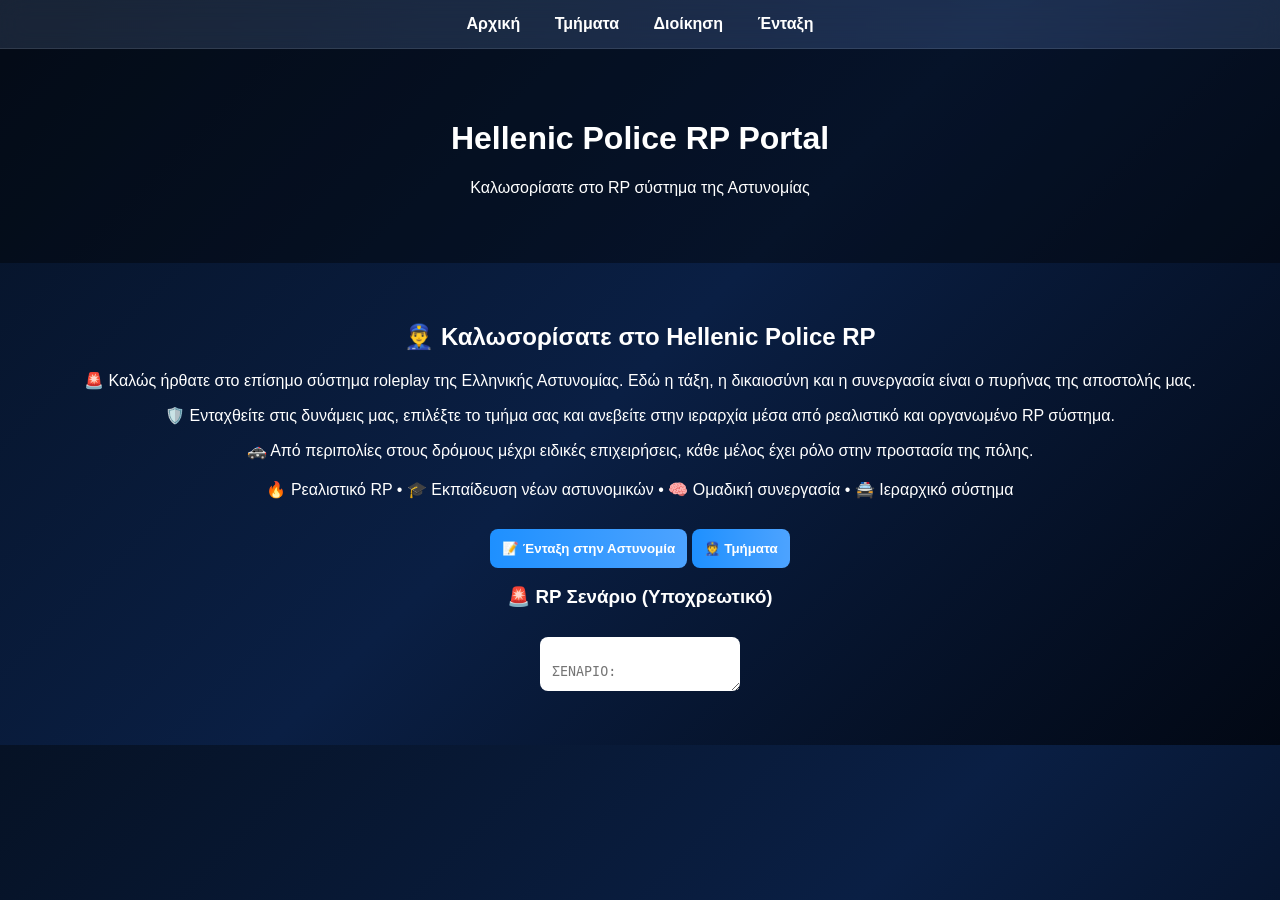
<file: index.html>
<!DOCTYPE html>
<html lang="el">
<head>
  <meta charset="UTF-8">
  <title>Police RP - Αρχική</title>
  <link rel="stylesheet" href="style.css">
</head>

<body>

<nav>
  <a href="index.html">Αρχική</a>
  <a href="units.html">Τμήματα</a>
  <a href="admin.html">Διοίκηση</a>
  <a href="join.html">Ένταξη</a>
</nav>

<header>
  <h1>Hellenic Police RP Portal</h1>
  <p>Καλωσορίσατε στο RP σύστημα της Αστυνομίας</p>
</header>

<!-- 👇 ΕΔΩ ΕΙΝΑΙ ΤΟ ΝΕΟ WELCOME SECTION -->
<section class="section">
  <h2>👮‍♂️ Καλωσορίσατε στο Hellenic Police RP</h2>

  <p>
    🚨 Καλώς ήρθατε στο επίσημο σύστημα roleplay της Ελληνικής Αστυνομίας.
    Εδώ η τάξη, η δικαιοσύνη και η συνεργασία είναι ο πυρήνας της αποστολής μας.
  </p>

  <p>
    🛡️ Ενταχθείτε στις δυνάμεις μας, επιλέξτε το τμήμα σας και ανεβείτε στην ιεραρχία
    μέσα από ρεαλιστικό και οργανωμένο RP σύστημα.
  </p>

  <p>
    🚓 Από περιπολίες στους δρόμους μέχρι ειδικές επιχειρήσεις,
    κάθε μέλος έχει ρόλο στην προστασία της πόλης.
  </p>

  <div style="margin-top:20px;">
    <span>🔥 Ρεαλιστικό RP</span> • 
    <span>🎓 Εκπαίδευση νέων αστυνομικών</span> • 
    <span>🧠 Ομαδική συνεργασία</span> • 
    <span>🚔 Ιεραρχικό σύστημα</span>
  </div>

  <div style="margin-top:30px;">
    <button onclick="location.href='join.html'">📝 Ένταξη στην Αστυνομία</button>
    <button onclick="location.href='units.html'">👮 Τμήματα</button>
  </div>
<h3>🚨 RP Σενάριο (Υποχρεωτικό)</h3>

<textarea placeholder="
ΣΕΝΑΡΙΟ:

Βρίσκεσαι σε περιπολία Άμεσης Δράσης και λαμβάνεις κλήση για ένοπλη ληστεία σε κατάστημα.

Όταν φτάνεις στο σημείο:
- Ο δράστης κρατάει όμηρο έναν πολίτη
- Υπάρχει πανικός στο σημείο
- Δεν υπάρχει ακόμα backup

👉 ΠΕΡΙΓΡΑΨΕ ΒΗΜΑ-ΒΗΜΑ:
- Τι κάνεις πρώτα;
- Πώς επικοινωνείς;
- Πότε ζητάς ενισχύσεις;
- Πώς λήγεις το περιστατικό χωρίς να χαθεί ζωή;
" required></textarea>
</section>

</body>
</html>
</file>
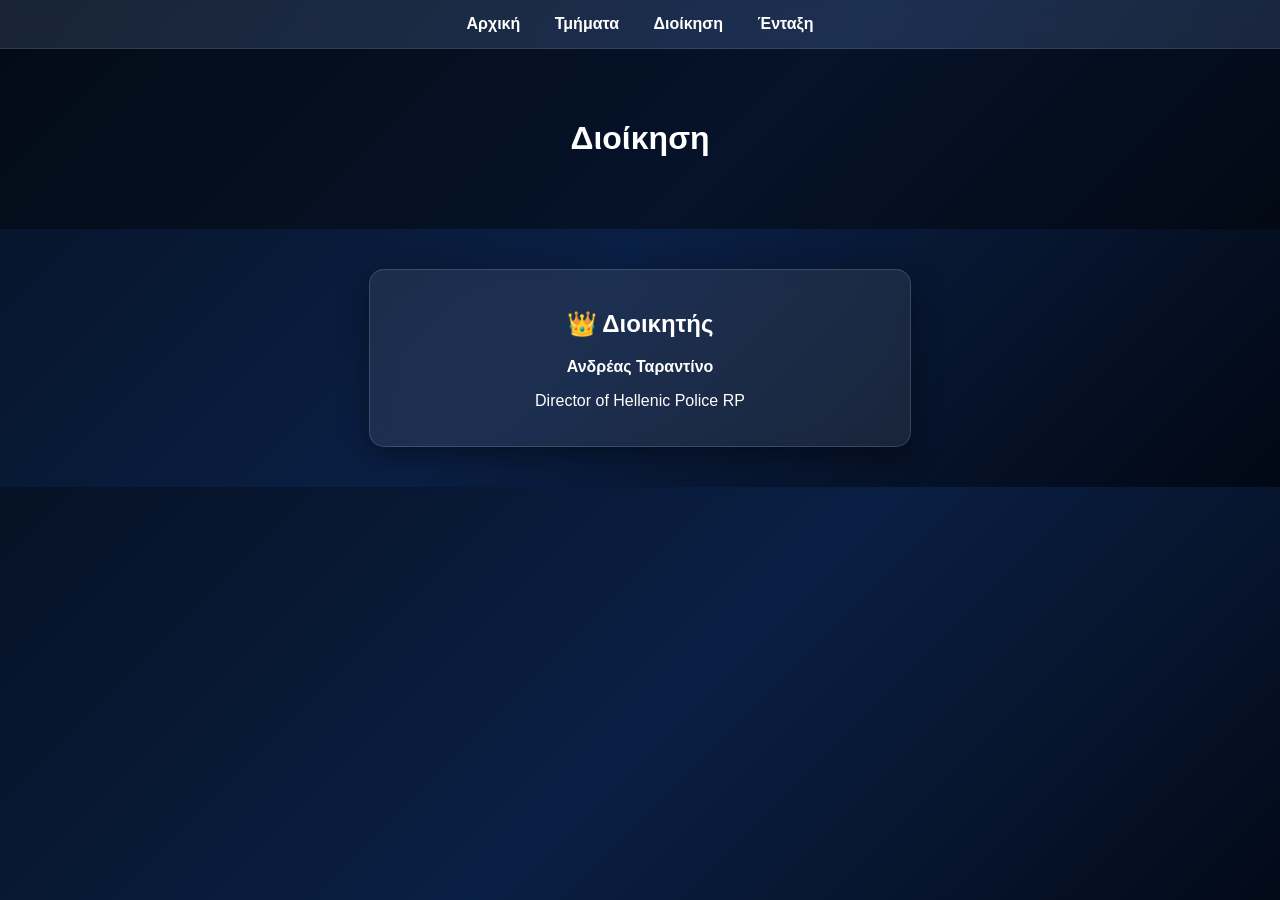
<file: admin.html>
<!DOCTYPE html>
<html lang="el">
<head>
  <meta charset="UTF-8">
  <title>Διοίκηση</title>
  <link rel="stylesheet" href="style.css">
</head>

<body>

<nav>
  <a href="index.html">Αρχική</a>
  <a href="units.html">Τμήματα</a>
  <a href="admin.html">Διοίκηση</a>
  <a href="join.html">Ένταξη</a>
</nav>

<header>
  <h1>Διοίκηση</h1>
</header>

<section class="section">

  <div class="card big">
    <h2>👑 Διοικητής</h2>
    <p><b>Ανδρέας Ταραντίνο</b></p>
    <p>Director of Hellenic Police RP</p>
  </div>

</section>

</body>
</html>
</file>
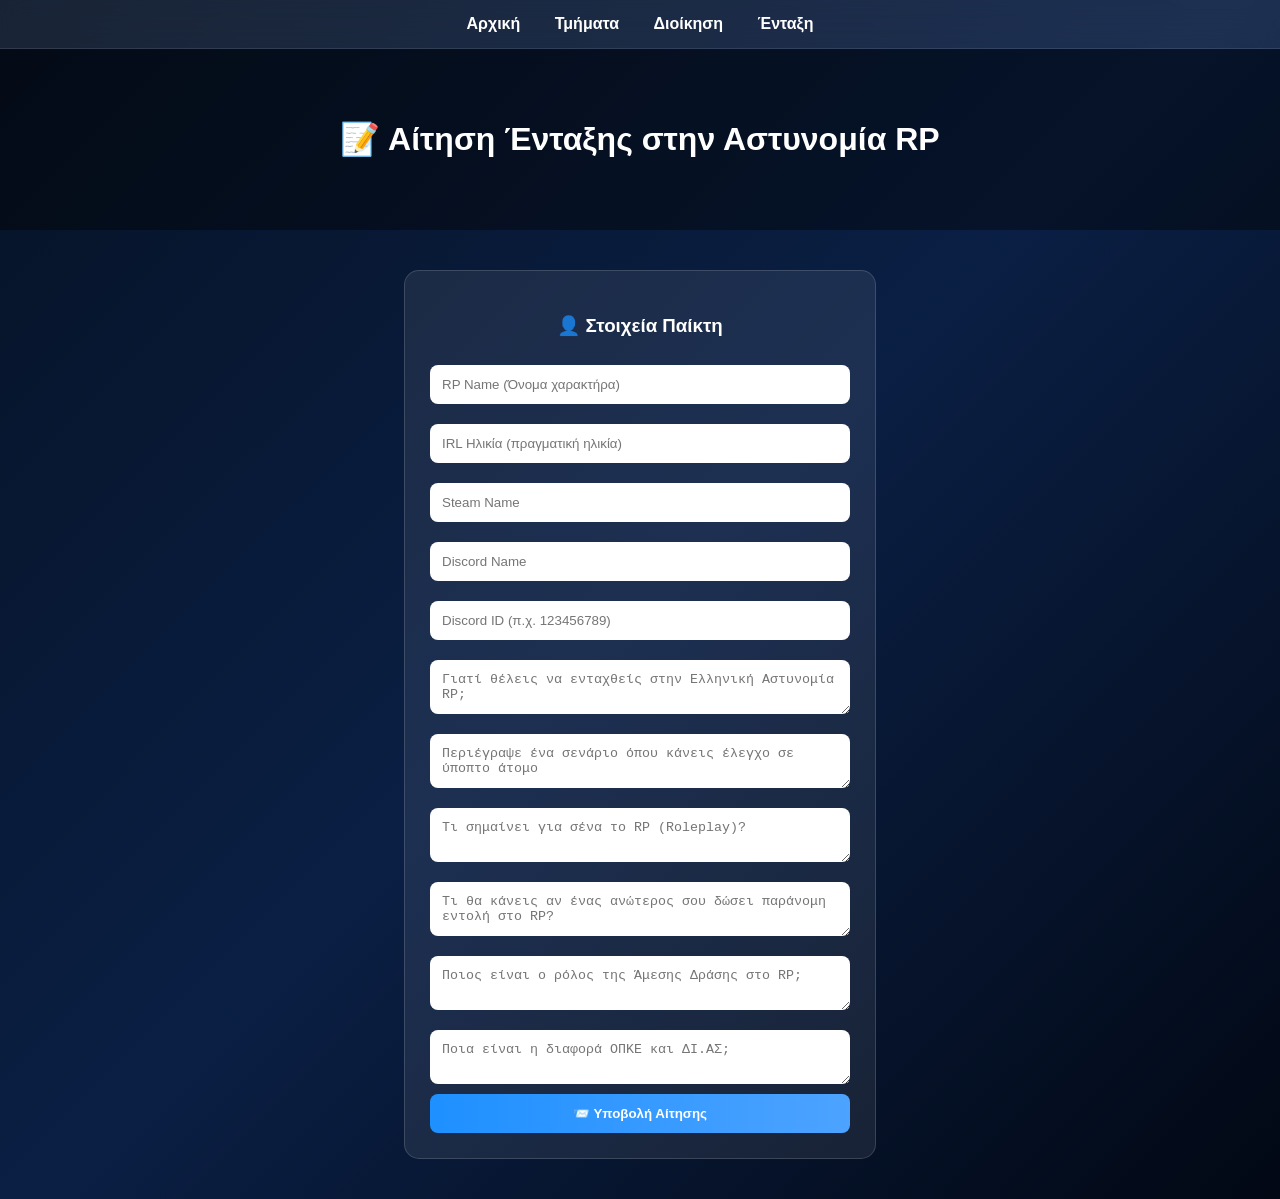
<file: join.html>
<!DOCTYPE html>
<html lang="el">
<head>
  <meta charset="UTF-8">
  <title>Αίτηση Ένταξης</title>
  <link rel="stylesheet" href="style.css">
</head>

<body>

<nav>
  <a href="index.html">Αρχική</a>
  <a href="units.html">Τμήματα</a>
  <a href="admin.html">Διοίκηση</a>
  <a href="join.html">Ένταξη</a>
</nav>

<header>
  <h1>📝 Αίτηση Ένταξης στην Αστυνομία RP</h1>
</header>

<section class="section">

<form onsubmit="submitForm(event)">

  <h3>👤 Στοιχεία Παίκτη</h3>

  <input type="text" placeholder="RP Name (Όνομα χαρακτήρα)" required>

  <input type="number" placeholder="IRL Ηλικία (πραγματική ηλικία)" required>

  <input type="text" placeholder="Steam Name" required>

  <input type="text" placeholder="Discord Name" required>

  <input type="text" placeholder="Discord ID (π.χ. 123456789)" required>

  <textarea placeholder="Γιατί θέλεις να ενταχθείς στην Ελληνική Αστυνομία RP;" required></textarea>

  <textarea placeholder="Περιέγραψε ένα σενάριο όπου κάνεις έλεγχο σε ύποπτο άτομο" required></textarea>

  <textarea placeholder="Τι σημαίνει για σένα το RP (Roleplay)?" required></textarea>

  <textarea placeholder="Τι θα κάνεις αν ένας ανώτερος σου δώσει παράνομη εντολή στο RP?" required></textarea>

  <textarea placeholder="Ποιος είναι ο ρόλος της Άμεσης Δράσης στο RP;" required></textarea>

  <textarea placeholder="Ποια είναι η διαφορά ΟΠΚΕ και ΔΙ.ΑΣ;" required></textarea>

  <button type="submit">📨 Υποβολή Αίτησης</button>

</form>

</section>

</body>
</html>
</file>
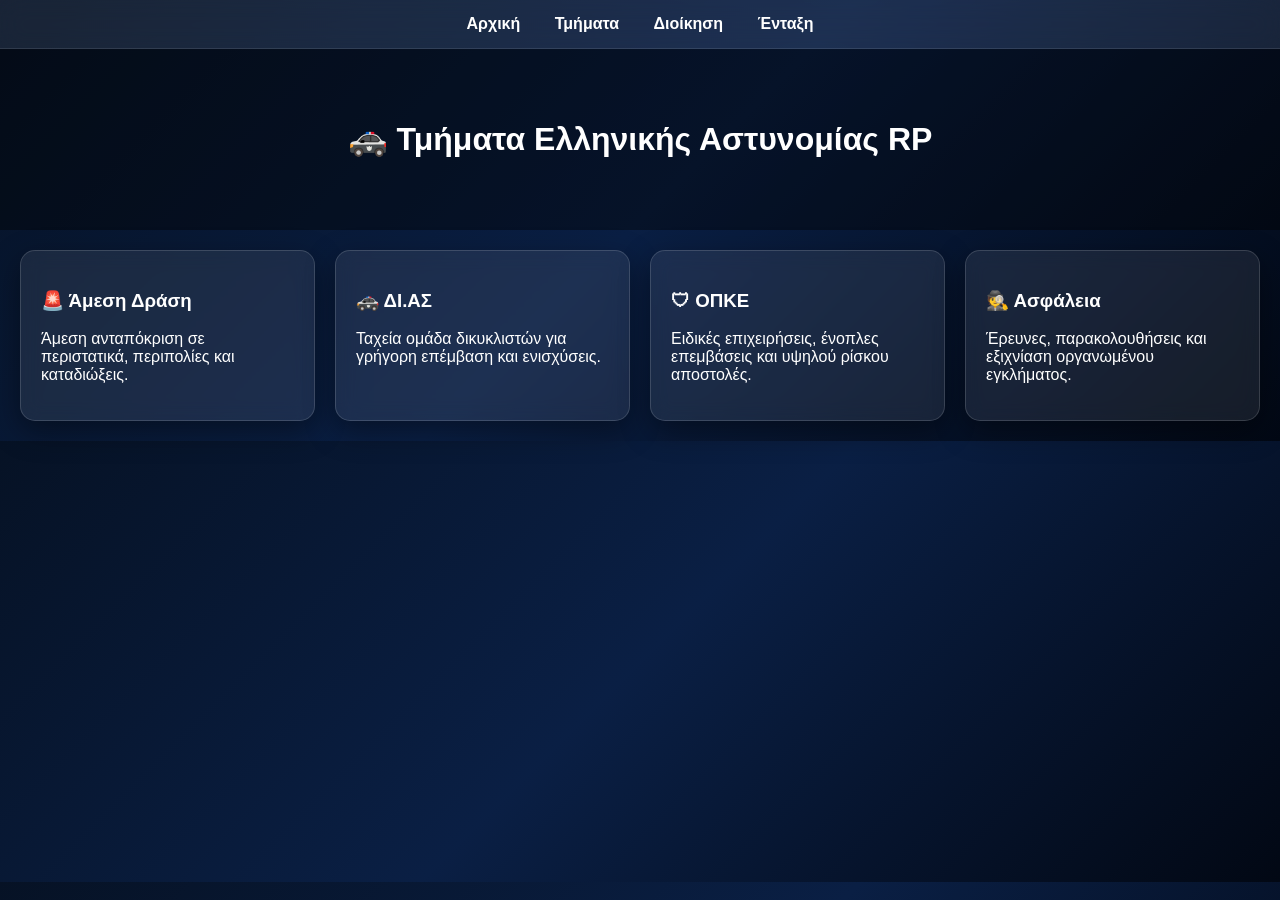
<file: units.html>
<!DOCTYPE html>
<html lang="el">
<head>
  <meta charset="UTF-8">
  <title>Τμήματα</title>
  <link rel="stylesheet" href="style.css">
</head>

<body>

<nav>
  <a href="index.html">Αρχική</a>
  <a href="units.html">Τμήματα</a>
  <a href="admin.html">Διοίκηση</a>
  <a href="join.html">Ένταξη</a>
</nav>

<header>
  <h1>🚓 Τμήματα Ελληνικής Αστυνομίας RP</h1>
</header>

<section class="grid">

  <!-- 🚨 ΑΜΕΣΗ ΔΡΑΣΗ -->
  <a class="card link" href="units/amesi-drasi.html">
    <h3>🚨 Άμεση Δράση</h3>
    <p>Άμεση ανταπόκριση σε περιστατικά, περιπολίες και καταδιώξεις.</p>
  </a>

  <!-- 🚓 ΔΙ.ΑΣ -->
  <a class="card link" href="units/dias.html">
    <h3>🚓 ΔΙ.ΑΣ</h3>
    <p>Ταχεία ομάδα δικυκλιστών για γρήγορη επέμβαση και ενισχύσεις.</p>
  </a>

  <!-- 🛡 ΟΠΚΕ -->
  <a class="card link" href="units/opke.html">
    <h3>🛡 ΟΠΚΕ</h3>
    <p>Ειδικές επιχειρήσεις, ένοπλες επεμβάσεις και υψηλού ρίσκου αποστολές.</p>
  </a>

  <!-- 🕵️ ΑΣΦΑΛΕΙΑ -->
  <a class="card link" href="units/asfaleia.html">
    <h3>🕵️ Ασφάλεια</h3>
    <p>Έρευνες, παρακολουθήσεις και εξιχνίαση οργανωμένου εγκλήματος.</p>
  </a>

</section>

</body>
</html>
</file>
<file: style.css>
body {
  margin: 0;
  font-family: 'Segoe UI', Arial;
  background: linear-gradient(135deg, #061225, #0a1f44, #020814);
  color: white;
}

/* NAV */
nav {
  background: rgba(255,255,255,0.08);
  backdrop-filter: blur(12px);
  padding: 15px;
  text-align: center;
  border-bottom: 1px solid rgba(255,255,255,0.1);
}

nav a {
  color: white;
  text-decoration: none;
  margin: 0 15px;
  font-weight: bold;
  transition: 0.3s;
}

nav a:hover {
  color: #4da3ff;
  text-shadow: 0 0 10px #4da3ff;
}

/* HEADER */
header {
  text-align: center;
  padding: 50px 20px;
  background: rgba(0,0,0,0.4);
}

/* SECTION */
.section {
  padding: 40px;
  text-align: center;
}

/* GRID */
.grid {
  display: grid;
  grid-template-columns: repeat(auto-fit, minmax(220px, 1fr));
  gap: 20px;
  padding: 20px;
}

/* CARD */
.card {
  background: rgba(255,255,255,0.08);
  border: 1px solid rgba(255,255,255,0.15);
  border-radius: 15px;
  padding: 20px;
  transition: 0.3s;
  backdrop-filter: blur(10px);
  box-shadow: 0 10px 30px rgba(0,0,0,0.4);
}

.card:hover {
  transform: translateY(-8px);
  border: 1px solid #4da3ff;
  box-shadow: 0 0 25px #4da3ff;
}

.card.big {
  max-width: 500px;
  margin: auto;
}

/* LINKS CARDS */
.card.link {
  display: block;
  text-decoration: none;
  color: white;
}

/* FORM */
form {
  max-width: 420px;
  margin: auto;
  display: flex;
  flex-direction: column;
  background: rgba(255,255,255,0.08);
  padding: 25px;
  border-radius: 15px;
  border: 1px solid rgba(255,255,255,0.15);
}

input, select, textarea {
  margin: 10px 0;
  padding: 12px;
  border: none;
  border-radius: 8px;
}

button {
  padding: 12px;
  border: none;
  border-radius: 8px;
  background: linear-gradient(90deg, #1e90ff, #4da3ff);
  color: white;
  font-weight: bold;
  cursor: pointer;
  transition: 0.3s;
}

button:hover {
  transform: scale(1.05);
  box-shadow: 0 0 15px #4da3ff;
}
</file>
